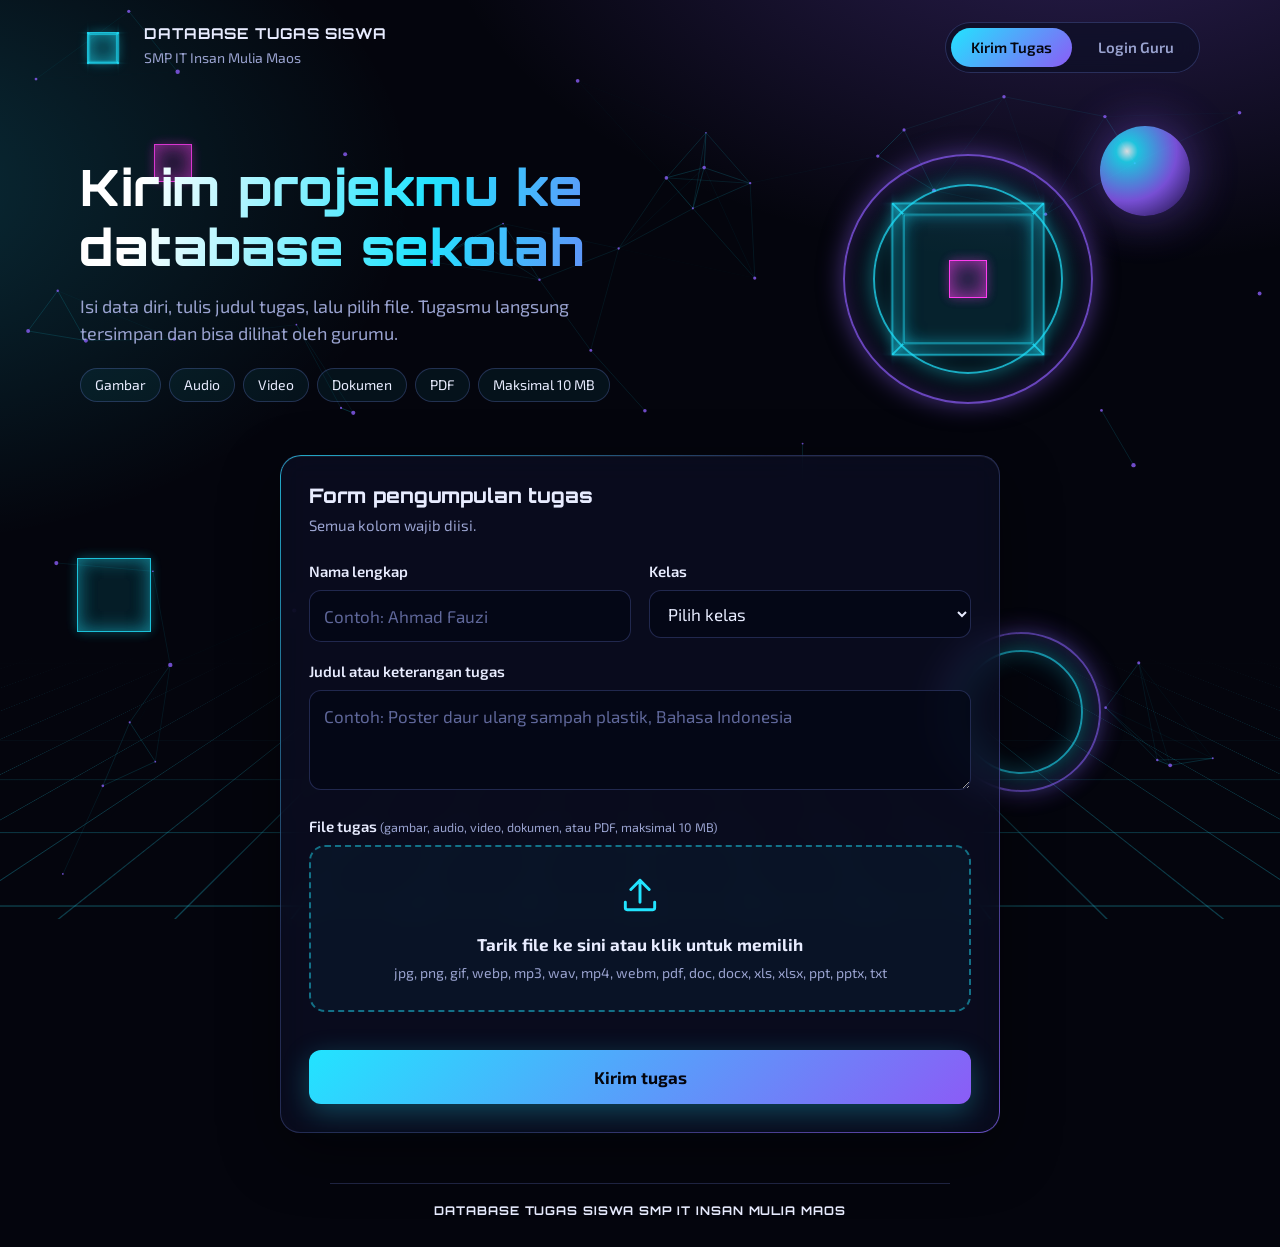
<file: index.html>
<!DOCTYPE html>
<html lang="id">
<head>
<meta charset="UTF-8">
<meta name="viewport" content="width=device-width, initial-scale=1">
<title>Kirim Tugas - Database Tugas Siswa SMP IT Insan Mulia Maos</title>
<meta name="description" content="Halaman pengumpulan tugas dan projek siswa SMP IT Insan Mulia Maos.">
<link rel="preconnect" href="https://fonts.googleapis.com">
<link rel="preconnect" href="https://fonts.gstatic.com" crossorigin>
<link href="https://fonts.googleapis.com/css2?family=Exo+2:wght@400;600;700&family=Orbitron:wght@600;800&display=swap" rel="stylesheet">
<link rel="stylesheet" href="style.css">
</head>
<body>
<div class="wrap">
  <header class="top">
    <a class="brand" href="index.html">
      <div class="logo"><div class="cube"><i></i><i></i><i></i><i></i><i></i><i></i></div></div>
      <div><b>DATABASE TUGAS SISWA</b><span>SMP IT Insan Mulia Maos</span></div>
    </a>
    <nav class="tabs" aria-label="Navigasi">
      <a href="index.html" class="on">Kirim Tugas</a>
      <a href="guru.html">Login Guru</a>
    </nav>
  </header>

  <section class="hero">
    <div>
      <h1>Kirim projekmu ke database sekolah</h1>
      <p>Isi data diri, tulis judul tugas, lalu pilih file. Tugasmu langsung tersimpan dan bisa dilihat oleh gurumu.</p>
      <div class="chips">
        <span class="chip">Gambar</span><span class="chip">Audio</span><span class="chip">Video</span>
        <span class="chip">Dokumen</span><span class="chip">PDF</span><span class="chip">Maksimal 10 MB</span>
      </div>
    </div>
    <div class="stage" aria-hidden="true">
      <div class="ring r1"></div><div class="ring r2"></div>
      <div class="cube s-lg"><i></i><i></i><i></i><i></i><i></i><i></i></div>
      <div class="orbit"><div class="cube s-sm alt"><i></i><i></i><i></i><i></i><i></i><i></i></div></div>
    </div>
  </section>

  <main class="glass" style="max-width:720px;margin:0 auto">
    <div id="formView">
      <h2>Form pengumpulan tugas</h2>
      <p class="sub">Semua kolom wajib diisi.</p>
      <div id="cfgWarn" class="notice hide">Server belum terhubung. Guru perlu mengisi <b>API_URL</b> di file <b>config.js</b>.</div>
      <form id="f" novalidate>
        <div class="row2">
          <div class="field">
            <label for="nama">Nama lengkap</label>
            <input type="text" id="nama" maxlength="80" autocomplete="name" placeholder="Contoh: Ahmad Fauzi" required>
          </div>
          <div class="field">
            <label for="kelas">Kelas</label>
            <select id="kelas" required>
              <option value="">Pilih kelas</option>
              <option value="7">Kelas 7</option>
              <option value="8">Kelas 8</option>
              <option value="9">Kelas 9</option>
            </select>
          </div>
        </div>
        <div class="field">
          <label for="judul">Judul atau keterangan tugas</label>
          <textarea id="judul" maxlength="300" placeholder="Contoh: Poster daur ulang sampah plastik, Bahasa Indonesia" required></textarea>
        </div>
        <div class="field">
          <label id="lblFile">File tugas <small>(gambar, audio, video, dokumen, atau PDF, maksimal 10 MB)</small></label>
          <div class="dropzone" id="drop" tabindex="0" role="button" aria-labelledby="lblFile">
            <svg viewBox="0 0 24 24" fill="none" stroke-width="1.6" stroke-linecap="round" stroke-linejoin="round"><path d="M12 16V4m0 0L7 9m5-5 5 5"/><path d="M4 16v3a1 1 0 0 0 1 1h14a1 1 0 0 0 1-1v-3"/></svg>
            <b>Tarik file ke sini atau klik untuk memilih</b>
            <span>jpg, png, gif, webp, mp3, wav, mp4, webm, pdf, doc, docx, xls, xlsx, ppt, pptx, txt</span>
          </div>
          <input type="file" id="file" class="hide" accept=".jpg,.jpeg,.png,.gif,.webp,.mp3,.wav,.ogg,.m4a,.aac,.mp4,.webm,.mov,.mkv,.pdf,.doc,.docx,.xls,.xlsx,.ppt,.pptx,.txt">
          <div class="fileinfo" id="fileInfo">
            <span class="tag" id="fiKind"></span>
            <span class="nm" id="fiName"></span>
            <span class="sz" id="fiSize"></span>
            <button type="button" class="x" id="fiClear" aria-label="Hapus file">&times;</button>
          </div>
        </div>
        <div class="progress" id="prog"><i id="progBar"></i></div>
        <div class="progtxt" id="progTxt"></div>
        <button type="submit" class="btn block" id="btnSend" style="margin-top:20px">Kirim tugas</button>
      </form>
    </div>

    <div id="doneView" class="success hide">
      <div class="tick"><svg viewBox="0 0 24 24" fill="none" stroke-width="2.4" stroke-linecap="round" stroke-linejoin="round"><path d="M5 12.5l4.5 4.5L19 7.5"/></svg></div>
      <h2>Tugas berhasil dikirim</h2>
      <p class="sub" id="doneTxt" style="margin-top:8px"></p>
      <button class="btn" id="btnAgain">Kirim tugas lain</button>
    </div>
  </main>

  <footer class="credit"><b>DATABASE TUGAS SISWA SMP IT INSAN MULIA MAOS</b></footer>
</div>

<script src="config.js"></script>
<script src="app.js"></script>
<script>
const MAX = CONFIG.MAX_MB * 1024 * 1024;
let chosen = null;
const fileInput = $("#file"), drop = $("#drop");

if (!apiReady()) $("#cfgWarn").classList.remove("hide");

function setFile(file) {
  if (!file) return;
  if (!isAllowed(file.name)) { toast("Jenis file tidak diizinkan. Pilih gambar, audio, video, dokumen, atau PDF.", "error"); return; }
  if (file.size > MAX) { toast(`Ukuran file ${fmtSize(file.size)}. Maksimal ${CONFIG.MAX_MB} MB.`, "error"); return; }
  chosen = file;
  $("#fiKind").textContent = KIND_LABEL[kindOf(file.name)];
  $("#fiName").textContent = file.name;
  $("#fiSize").textContent = fmtSize(file.size);
  $("#fileInfo").classList.add("on");
}
function clearFile() { chosen = null; fileInput.value = ""; $("#fileInfo").classList.remove("on"); }

drop.addEventListener("click", () => fileInput.click());
drop.addEventListener("keydown", e => { if (e.key === "Enter" || e.key === " ") { e.preventDefault(); fileInput.click(); } });
fileInput.addEventListener("change", () => setFile(fileInput.files[0]));
$("#fiClear").addEventListener("click", clearFile);
["dragenter", "dragover"].forEach(ev => drop.addEventListener(ev, e => { e.preventDefault(); drop.classList.add("drag"); }));
["dragleave", "drop"].forEach(ev => drop.addEventListener(ev, e => { e.preventDefault(); drop.classList.remove("drag"); }));
drop.addEventListener("drop", e => setFile(e.dataTransfer.files[0]));

function toBase64(file) {
  return new Promise((res, rej) => {
    const r = new FileReader();
    r.onload = () => res(String(r.result).split(",")[1]);
    r.onerror = () => rej(new Error("File tidak bisa dibaca"));
    r.readAsDataURL(file);
  });
}
async function sendUpload(payload) {
  let res;
  try {
    res = await fetch(CONFIG.API_URL, {
      method: "POST",
      headers: { "Content-Type": "text/plain;charset=utf-8" },
      body: JSON.stringify(payload)
    });
  } catch (e) {
    throw new Error("Koneksi gagal. Periksa internet, atau pastikan akses Web app di Apps Script diatur ke 'Siapa saja' (Anyone).");
  }
  if (!res.ok) throw new Error("Server menjawab dengan kode " + res.status);
  try { return await res.json(); }
  catch { throw new Error("Respons server tidak valid. Pastikan URL di config.js adalah URL Web app berakhiran /exec."); }
}

$("#f").addEventListener("submit", async e => {
  e.preventDefault();
  const nama = $("#nama").value.trim(), kelas = $("#kelas").value.trim(), judul = $("#judul").value.trim();
  if (!nama || !kelas || !judul) return toast("Lengkapi nama, pilih kelas, dan isi judul tugas.", "error");
  if (!chosen) return toast("Pilih file tugas terlebih dahulu.", "error");
  if (!apiReady()) return toast("Server belum terhubung. Hubungi guru.", "error");

  const btn = $("#btnSend");
  btn.disabled = true; btn.textContent = "Mengirim...";
  $("#prog").classList.add("on"); $("#progTxt").classList.add("on");
  $("#progBar").style.width = "3%"; $("#progTxt").textContent = "Menyiapkan file...";
  let pct = 3, tick = null;
  try {
    const data = await toBase64(chosen);
    $("#progTxt").textContent = "Mengunggah dan menyimpan ke database. Mohon tunggu, jangan tutup halaman.";
    tick = setInterval(() => { pct += (92 - pct) * 0.04; $("#progBar").style.width = pct.toFixed(1) + "%"; }, 300);
    const r = await sendUpload({
      action: "upload", nama, kelas, judul,
      fileName: chosen.name, mimeType: chosen.type || "application/octet-stream", data
    });
    clearInterval(tick); $("#progBar").style.width = "100%";
    if (!r.ok) throw new Error(r.error || "Gagal menyimpan tugas");
    $("#doneTxt").textContent = `${nama} (Kelas ${kelas}) - ${chosen.name}`;
    $("#formView").classList.add("hide"); $("#doneView").classList.remove("hide");
  } catch (err) {
    toast(err.message, "error");
  } finally {
    if (tick) clearInterval(tick);
    btn.disabled = false; btn.textContent = "Kirim tugas";
    $("#prog").classList.remove("on"); $("#progTxt").classList.remove("on");
  }
});

$("#btnAgain").addEventListener("click", () => {
  $("#f").reset(); clearFile();
  $("#doneView").classList.add("hide"); $("#formView").classList.remove("hide");
});
</script>
</body>
</html>
</file>
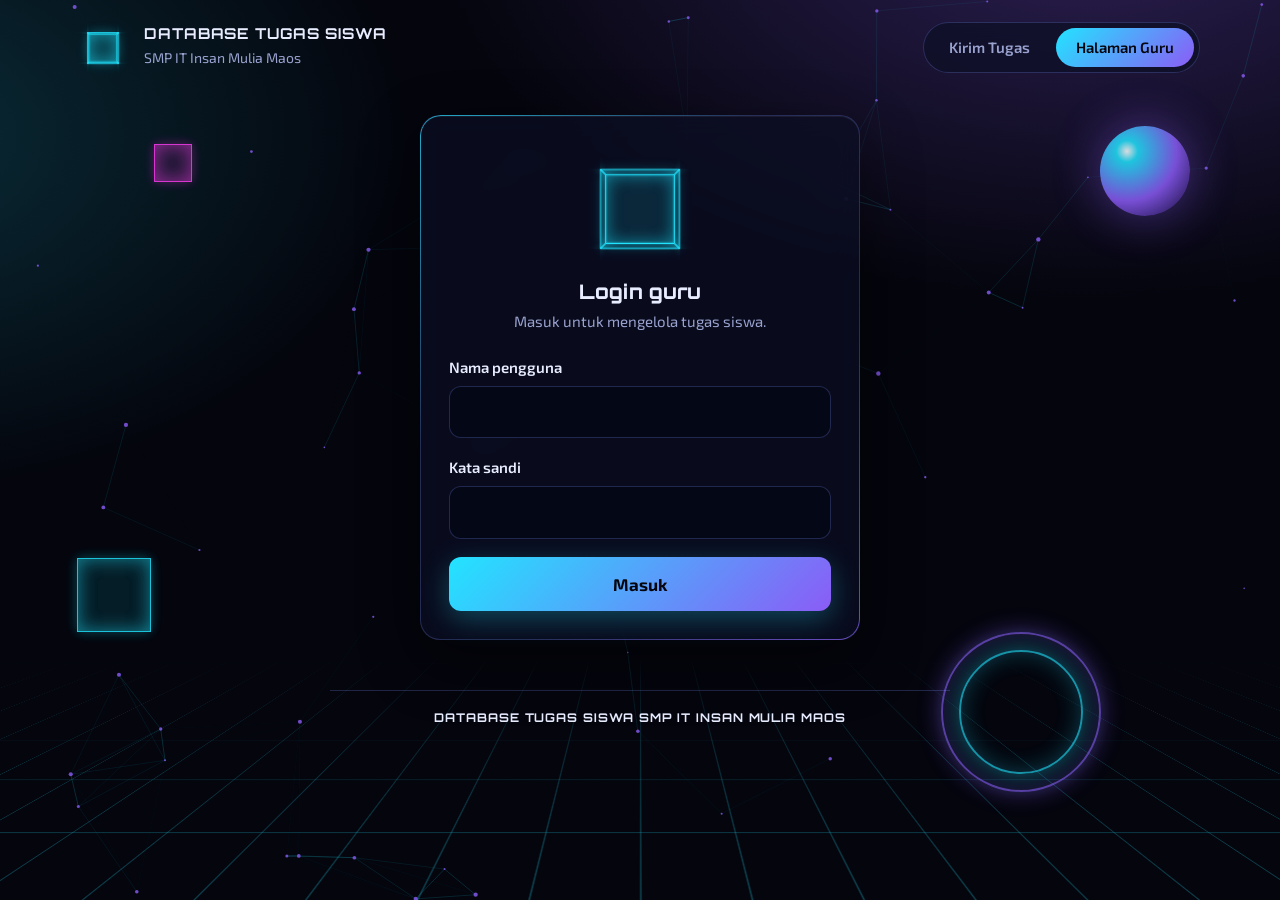
<file: guru.html>
<!DOCTYPE html>
<html lang="id">
<head>
<meta charset="UTF-8">
<meta name="viewport" content="width=device-width, initial-scale=1">
<meta name="robots" content="noindex,nofollow">
<title>Halaman Guru - Database Tugas Siswa SMP IT Insan Mulia Maos</title>
<link rel="preconnect" href="https://fonts.googleapis.com">
<link rel="preconnect" href="https://fonts.gstatic.com" crossorigin>
<link href="https://fonts.googleapis.com/css2?family=Exo+2:wght@400;600;700&family=Orbitron:wght@600;800&display=swap" rel="stylesheet">
<link rel="stylesheet" href="style.css">
<style id="pageStyle"></style>
<style>
.chipbar{display:flex;flex-wrap:wrap;gap:10px;margin-bottom:16px}
.kchip{font:inherit;font-weight:700;cursor:pointer;color:var(--text);background:rgba(4,6,20,.7);border:1px solid var(--line);
  border-radius:999px;padding:9px 20px;display:inline-flex;align-items:center;gap:10px;transition:.2s}
.kchip:hover{border-color:var(--cyan)}
.kchip span{font-family:var(--head);font-size:12px;padding:2px 9px;border-radius:99px;background:rgba(139,92,246,.25);color:var(--text)}
.kchip.on{background:linear-gradient(135deg,var(--cyan),var(--violet));color:#04050d;border-color:transparent;box-shadow:0 6px 22px rgba(34,228,255,.3)}
.kchip.on span{background:rgba(4,5,13,.25);color:#04050d}
</style>
</head>
<body>
<div class="wrap">
  <header class="top">
    <a class="brand" href="index.html">
      <div class="logo"><div class="cube"><i></i><i></i><i></i><i></i><i></i><i></i></div></div>
      <div><b>DATABASE TUGAS SISWA</b><span>SMP IT Insan Mulia Maos</span></div>
    </a>
    <nav class="tabs" aria-label="Navigasi">
      <a href="index.html">Kirim Tugas</a>
      <a href="guru.html" class="on">Halaman Guru</a>
    </nav>
  </header>

  <!-- ========== LOGIN ========== -->
  <section id="loginView" class="glass login-card">
    <div class="stage-sm" aria-hidden="true"><div class="cube s-md"><i></i><i></i><i></i><i></i><i></i><i></i></div></div>
    <h2>Login guru</h2>
    <p class="sub">Masuk untuk mengelola tugas siswa.</p>
    <form id="loginForm">
      <div class="field"><label for="u">Nama pengguna</label><input type="text" id="u" autocomplete="username" required></div>
      <div class="field"><label for="p">Kata sandi</label><input type="password" id="p" autocomplete="current-password" required></div>
      <button class="btn block" id="btnLogin" type="submit">Masuk</button>
    </form>
  </section>

  <!-- ========== DASHBOARD ========== -->
  <section id="dash" class="hide">
    <div class="stats">
      <div class="stat"><b id="stTotal">0</b><span>Total tugas</span></div>
      <div class="stat"><b id="stKelas">0</b><span>Kelas terdata</span></div>
      <div class="stat"><b id="stHari">0</b><span>Masuk hari ini</span></div>
      <div class="stat"><b id="stUkuran">0 MB</b><span>Total ukuran file</span></div>
    </div>

    <div class="glass" style="padding:20px">
      <div class="chipbar" id="kelasBar" role="group" aria-label="Filter kelas">
        <button type="button" class="kchip on" data-k="">Semua kelas <span id="c_all">0</span></button>
        <button type="button" class="kchip" data-k="7">Kelas 7 <span id="c_7">0</span></button>
        <button type="button" class="kchip" data-k="8">Kelas 8 <span id="c_8">0</span></button>
        <button type="button" class="kchip" data-k="9">Kelas 9 <span id="c_9">0</span></button>
      </div>
      <div class="toolbar">
        <input type="search" id="q" class="grow" placeholder="Cari nama, judul, atau nama file">
        <select id="fTipe" aria-label="Filter jenis file">
          <option value="">Semua jenis</option><option value="image">Gambar</option><option value="audio">Audio</option>
          <option value="video">Video</option><option value="pdf">PDF</option><option value="doc">Dokumen</option>
        </select>
        <button class="btn ghost" id="btnRefresh" title="Muat ulang data">Muat ulang</button>
        <button class="btn" id="btnPrint">
          <svg viewBox="0 0 24 24" fill="none" stroke="currentColor" stroke-width="2" stroke-linecap="round" stroke-linejoin="round"><path d="M6 9V3h12v6"/><rect x="6" y="14" width="12" height="7"/><path d="M6 18H4a2 2 0 0 1-2-2v-5a2 2 0 0 1 2-2h16a2 2 0 0 1 2 2v5a2 2 0 0 1-2 2h-2"/></svg>
          Cetak
        </button>
        <button class="btn danger" id="btnDelSel" disabled>Hapus terpilih</button>
        <button class="btn ghost" id="btnLogout">Keluar</button>
      </div>

      <div class="table-wrap">
        <table class="data">
          <thead><tr>
            <th style="width:36px"><input type="checkbox" id="chkAll" aria-label="Pilih semua"></th>
            <th>File</th><th>Nama siswa</th><th>Kelas</th><th>Judul / keterangan</th><th>Jenis</th><th>Ukuran</th><th>Waktu kirim</th><th>Aksi</th>
          </tr></thead>
          <tbody id="tbody"></tbody>
        </table>
        <div class="empty hide" id="empty">Belum ada tugas yang cocok. Tugas yang dikirim siswa akan muncul di sini.</div>
      </div>
      <p class="sub" style="margin:12px 0 0" id="countInfo"></p>
    </div>
  </section>

  <footer class="credit"><b>DATABASE TUGAS SISWA SMP IT INSAN MULIA MAOS</b></footer>
</div>

<!-- Modal lihat file -->
<div class="modal" id="mView" role="dialog" aria-modal="true" aria-labelledby="vTitle">
  <div class="box glass">
    <div class="modal-head"><h2 id="vTitle">Pratinjau</h2><button class="x" data-close aria-label="Tutup">&times;</button></div>
    <div id="vBody"></div>
    <div style="display:flex;gap:10px;margin-top:14px;flex-wrap:wrap" id="vActs"></div>
  </div>
</div>

<!-- Modal cetak -->
<div class="modal sm" id="mPrint" role="dialog" aria-modal="true" aria-labelledby="pTitle">
  <div class="box glass">
    <div class="modal-head"><h2 id="pTitle">Pengaturan cetak</h2><button class="x" data-close aria-label="Tutup">&times;</button></div>
    <div class="opt">
      <h3>Data yang dicetak</h3>
      <label><input type="radio" name="scope" value="filtered" checked> Sesuai tampilan saat ini <span id="cntFiltered" style="color:var(--muted)"></span></label>
      <label><input type="radio" name="scope" value="all"> Semua data <span id="cntAll" style="color:var(--muted)"></span></label>
      <label><input type="radio" name="scope" value="sel"> Hanya yang dicentang <span id="cntSel" style="color:var(--muted)"></span></label>
    </div>
    <div class="opt">
      <h3>Urutan</h3>
      <label><input type="radio" name="sort" value="kelas" checked> Kelas lalu nama siswa</label>
      <label><input type="radio" name="sort" value="new"> Terbaru di atas</label>
    </div>
    <div class="opt">
      <h3>Arah kertas</h3>
      <label><input type="radio" name="orient" value="landscape" checked> Mendatar (landscape)</label>
      <label><input type="radio" name="orient" value="portrait"> Tegak (portrait)</label>
    </div>
    <button class="btn block" id="btnDoPrint">Cetak sekarang</button>
  </div>
</div>

<!-- Area cetak (hanya tampil saat print) -->
<div id="printArea"></div>

<script src="config.js"></script>
<script src="app.js"></script>
<script>
let TOKEN = sessionStorage.getItem("tk") || "";
let ITEMS = [];
const SEL = new Set();

/* ---------- Panggilan API dengan token ---------- */
async function call(payload) {
  const r = await api({ ...payload, token: TOKEN });
  if (r && r.error === "AUTH") { logout(); throw new Error("Sesi berakhir. Silakan login lagi."); }
  if (!r.ok) throw new Error(r.error || "Terjadi kesalahan");
  return r;
}

/* ---------- Login / logout ---------- */
function showLogin() { $("#loginView").classList.remove("hide"); $("#dash").classList.add("hide"); }
function showDash() { $("#loginView").classList.add("hide"); $("#dash").classList.remove("hide"); loadData(); }
function logout() { TOKEN = ""; sessionStorage.removeItem("tk"); ITEMS = []; SEL.clear(); showLogin(); }

$("#loginForm").addEventListener("submit", async e => {
  e.preventDefault();
  const btn = $("#btnLogin"); btn.disabled = true; btn.textContent = "Memeriksa...";
  try {
    const r = await api({ action: "login", user: $("#u").value.trim(), pass: $("#p").value });
    if (!r.ok) throw new Error(r.error || "Login gagal");
    TOKEN = r.token; sessionStorage.setItem("tk", TOKEN);
    $("#p").value = "";
    showDash();
  } catch (err) { toast(err.message, "error"); }
  finally { btn.disabled = false; btn.textContent = "Masuk"; }
});
$("#btnLogout").addEventListener("click", logout);

/* ---------- Data ---------- */
async function loadData() {
  $("#tbody").innerHTML = "";
  $("#empty").textContent = "Memuat data...";
  $("#empty").classList.remove("hide");
  try {
    const r = await call({ action: "list" });
    ITEMS = r.items || [];
    SEL.clear();
    render();
  } catch (err) { toast(err.message, "error"); $("#empty").textContent = "Data gagal dimuat. Tekan Muat ulang."; }
}
const natural = (a, b) => String(a).localeCompare(String(b), "id", { numeric: true, sensitivity: "base" });

let KELAS = "";
const kelasKey = k => { const m = String(k || "").match(/[789]/); return m ? m[0] : ""; };
const kelasLabel = k => /^[789]$/.test(String(k)) ? "Kelas " + k : String(k || "-");

function filtered() {
  const q = $("#q").value.trim().toLowerCase(), t = $("#fTipe").value;
  return ITEMS.filter(i =>
    (!KELAS || kelasKey(i.kelas) === KELAS) && (!t || kindOf(i.namaFile) === t) &&
    (!q || `${i.nama} ${i.judul} ${i.namaFile} ${i.kelas}`.toLowerCase().includes(q)));
}
function render() {
  const list = filtered();
  const today = new Date(); const pad = n => String(n).padStart(2, "0");
  const ymd = `${today.getFullYear()}-${pad(today.getMonth() + 1)}-${pad(today.getDate())}`;
  $("#c_all").textContent = ITEMS.length;
  ["7", "8", "9"].forEach(k => $("#c_" + k).textContent = ITEMS.filter(i => kelasKey(i.kelas) === k).length);
  $("#stTotal").textContent = ITEMS.length;
  $("#stKelas").textContent = new Set(ITEMS.map(i => i.kelas)).size;
  $("#stHari").textContent = ITEMS.filter(i => String(i.waktu).startsWith(ymd)).length;
  $("#stUkuran").textContent = fmtSize(ITEMS.reduce((s, i) => s + Number(i.ukuran || 0), 0));

  $("#tbody").innerHTML = list.map(i => {
    const kind = kindOf(i.namaFile), u = driveUrls(i.fileId);
    const th = kind === "image"
      ? `<img class="thumb" loading="lazy" referrerpolicy="no-referrer" src="${u.thumb}" alt="" onerror="this.replaceWith(Object.assign(document.createElement('div'),{className:'thumb image',textContent:'IMG'}))">`
      : `<div class="thumb ${kind}">${KIND_SHORT[kind]}</div>`;
    return `<tr data-id="${esc(i.id)}">
      <td><input type="checkbox" class="rowchk" ${SEL.has(i.id) ? "checked" : ""} aria-label="Pilih"></td>
      <td>${th}</td>
      <td><b>${esc(i.nama)}</b></td>
      <td><span class="tag">${esc(kelasLabel(i.kelas))}</span></td>
      <td class="ttl"><div title="${esc(i.judul)}">${esc(i.judul)}</div><small style="color:var(--muted)">${esc(i.namaFile)}</small></td>
      <td>${KIND_LABEL[kind]}</td>
      <td>${fmtSize(i.ukuran)}</td>
      <td style="white-space:nowrap">${fmtWaktu(i.waktu)}</td>
      <td><div class="acts">
        <button class="btn ghost sm" data-act="view">Lihat</button>
        <button class="btn ghost sm" data-act="dl">Unduh</button>
        <button class="btn danger sm" data-act="del">Hapus</button>
      </div></td></tr>`;
  }).join("");
  $("#empty").textContent = "Belum ada tugas yang cocok. Tugas yang dikirim siswa akan muncul di sini.";
  $("#empty").classList.toggle("hide", list.length > 0);
  $("#countInfo").textContent = `Menampilkan ${list.length} dari ${ITEMS.length} tugas.`;
  $("#chkAll").checked = list.length > 0 && list.every(i => SEL.has(i.id));
  $("#btnDelSel").disabled = SEL.size === 0;
  $("#btnDelSel").textContent = SEL.size ? `Hapus terpilih (${SEL.size})` : "Hapus terpilih";
}
["input", "change"].forEach(ev => {
  $("#q").addEventListener(ev, render); $("#fTipe").addEventListener(ev, render);
});
$("#btnRefresh").addEventListener("click", loadData);
$("#kelasBar").addEventListener("click", e => {
  const b = e.target.closest(".kchip"); if (!b) return;
  KELAS = b.dataset.k;
  $$(".kchip").forEach(x => x.classList.toggle("on", x === b));
  render();
});

$("#chkAll").addEventListener("change", e => {
  filtered().forEach(i => e.target.checked ? SEL.add(i.id) : SEL.delete(i.id)); render();
});
$("#tbody").addEventListener("change", e => {
  if (!e.target.classList.contains("rowchk")) return;
  const id = e.target.closest("tr").dataset.id;
  e.target.checked ? SEL.add(id) : SEL.delete(id); render();
});
$("#tbody").addEventListener("click", e => {
  const b = e.target.closest("[data-act]"); if (!b) return;
  const item = ITEMS.find(i => i.id === b.closest("tr").dataset.id); if (!item) return;
  if (b.dataset.act === "view") openView(item);
  if (b.dataset.act === "dl") downloadItem(item, b);
  if (b.dataset.act === "del") removeItems([item]);
});

/* ---------- Hapus ---------- */
async function removeItems(items) {
  const msg = items.length === 1
    ? `Hapus tugas "${items[0].judul}" milik ${items[0].nama}?\nFile di Google Drive juga akan dihapus.`
    : `Hapus ${items.length} tugas terpilih?\nFile di Google Drive juga akan dihapus.`;
  if (!confirm(msg)) return;
  let ok = 0;
  for (const it of items) {
    try { await call({ action: "delete", id: it.id }); ITEMS = ITEMS.filter(x => x.id !== it.id); SEL.delete(it.id); ok++; }
    catch (err) { toast(err.message, "error"); break; }
  }
  if (ok) toast(`${ok} tugas dihapus.`, "ok");
  render();
}
$("#btnDelSel").addEventListener("click", () => removeItems(ITEMS.filter(i => SEL.has(i.id))));

/* ---------- Pratinjau & unduh (file diambil lewat server, tanpa link publik) ---------- */
let currentUrl = null;
function revokeCurrent() { if (currentUrl) { URL.revokeObjectURL(currentUrl); currentUrl = null; } }

async function fetchFileBlob(item) {
  const r = await call({ action: "file", id: item.id });
  const bin = atob(r.data), arr = new Uint8Array(bin.length);
  for (let i = 0; i < bin.length; i++) arr[i] = bin.charCodeAt(i);
  return new Blob([arr], { type: r.mime || "application/octet-stream" });
}
function saveBlob(blob, name) {
  const url = URL.createObjectURL(blob);
  const a = document.createElement("a");
  a.href = url; a.download = name; document.body.appendChild(a); a.click(); a.remove();
  setTimeout(() => URL.revokeObjectURL(url), 4000);
}
async function downloadItem(item, btn) {
  const old = btn.textContent; btn.disabled = true; btn.textContent = "Memuat...";
  try { saveBlob(await fetchFileBlob(item), item.namaFile); }
  catch (err) { toast(err.message, "error"); }
  finally { btn.disabled = false; btn.textContent = old; }
}
async function openView(i) {
  const kind = kindOf(i.namaFile), ext = extOf(i.namaFile);
  $("#vTitle").textContent = `${i.nama} - ${kelasLabel(i.kelas)}`;
  $("#vBody").innerHTML = `<p style="margin-bottom:12px">${esc(i.judul)}</p><div id="vMedia" class="empty">Memuat file...</div>`;
  $("#vActs").innerHTML = `<button class="btn sm" id="vDl">Unduh file</button>`;
  openModal("#mView");
  let blob;
  try { blob = await fetchFileBlob(i); }
  catch (err) { $("#vMedia").textContent = "File gagal dimuat: " + err.message; return; }
  if (!$("#mView").classList.contains("open")) return;   // modal sudah ditutup
  revokeCurrent(); currentUrl = URL.createObjectURL(blob);
  const holder = $("#vMedia"); if (!holder) return;
  holder.className = "";
  if (kind === "image") holder.innerHTML = `<img class="viewer" src="${currentUrl}" alt="">`;
  else if (kind === "audio") holder.innerHTML = `<audio controls style="width:100%" src="${currentUrl}"></audio>`;
  else if (kind === "video") holder.innerHTML = `<video class="viewer" controls src="${currentUrl}"></video>`;
  else if (kind === "pdf" || ext === "txt") holder.innerHTML = `<iframe class="viewer" src="${currentUrl}" title="Pratinjau file"></iframe>`;
  else holder.innerHTML = `<div class="empty">File ${esc(ext.toUpperCase())} tidak bisa dipratinjau di browser. Silakan unduh untuk membukanya.</div>`;
  $("#vDl").onclick = () => saveBlob(blob, i.namaFile);
}

/* ---------- Modal ---------- */
function openModal(sel) { $(sel).classList.add("open"); }
function closeModals() { $$(".modal.open").forEach(m => m.classList.remove("open")); $("#vBody").innerHTML = ""; revokeCurrent(); }
$$("[data-close]").forEach(b => b.addEventListener("click", closeModals));
$$(".modal").forEach(m => m.addEventListener("click", e => { if (e.target === m) closeModals(); }));
document.addEventListener("keydown", e => { if (e.key === "Escape") closeModals(); });

/* ---------- Cetak ---------- */
$("#btnPrint").addEventListener("click", () => {
  $("#cntFiltered").textContent = `(${filtered().length})`;
  $("#cntAll").textContent = `(${ITEMS.length})`;
  $("#cntSel").textContent = `(${SEL.size})`;
  if (SEL.size && !$('input[name=scope]:checked').dataset.touched) $('input[name=scope][value=sel]').checked = true;
  openModal("#mPrint");
});
$$('input[name=scope]').forEach(r => r.addEventListener("change", () => r.dataset.touched = 1));

$("#btnDoPrint").addEventListener("click", () => {
  const val = n => $(`input[name=${n}]:checked`).value;
  const scope = val("scope"), orient = val("orient"), sort = val("sort");
  let list = scope === "all" ? [...ITEMS] : scope === "sel" ? ITEMS.filter(i => SEL.has(i.id)) : filtered();
  if (!list.length) return toast("Tidak ada data untuk dicetak.", "error");
  list.sort(sort === "new"
    ? (a, b) => String(b.waktu).localeCompare(String(a.waktu))
    : (a, b) => natural(a.kelas, b.kelas) || natural(a.nama, b.nama));

  const rows = list.map((i, n) => `<tr>
    <td>${n + 1}</td><td>${esc(i.nama)}</td><td>${esc(kelasLabel(i.kelas))}</td><td>${esc(i.judul)}</td>
    <td>${esc(i.namaFile)}</td><td>${KIND_LABEL[kindOf(i.namaFile)]}</td><td>${fmtSize(i.ukuran)}</td><td>${fmtWaktu(i.waktu)}</td></tr>`).join("");

  const kelasInfo = scope === "filtered" && KELAS ? esc(kelasLabel(KELAS)) : "Semua kelas";
  const now = new Date().toLocaleString("id-ID", { dateStyle: "long", timeStyle: "short" });

  $("#printArea").innerHTML = `
    <div class="ph"><h1>${esc(CONFIG.JUDUL)}</h1><h2>${esc(CONFIG.NAMA_SEKOLAH)}</h2></div>
    <div class="meta"><span>${kelasInfo} &nbsp;|&nbsp; Jumlah tugas: ${list.length}</span><span>Dicetak: ${esc(now)}</span></div>
    <table><thead><tr><th>No</th><th>Nama siswa</th><th>Kelas</th><th>Judul / keterangan</th><th>Nama file</th><th>Jenis</th><th>Ukuran</th><th>Waktu kirim</th></tr></thead>
    <tbody>${rows}</tbody></table>
    <div class="sign"><div>Mengetahui,<br>Guru<div class="ln"></div>(................................)</div></div>
    <div class="pf">${esc(CONFIG.CREDIT)}</div>`;
  $("#pageStyle").textContent = `@page{size:A4 ${orient};margin:12mm}`;
  closeModals();
  setTimeout(() => window.print(), 200);
});

/* ---------- Mulai ---------- */
if (TOKEN) showDash(); else showLogin();
</script>
</body>
</html>
</file>
<file: style.css>
/* ============================================================
   DATABASE TUGAS SISWA SMP IT INSAN MULIA MAOS
   Tema: internet • AI • futuristik • bentuk 3D
   ============================================================ */
:root{
  --bg:#04050d; --cyan:#22e4ff; --violet:#8b5cf6; --pink:#ff3df0;
  --text:#e8ecff; --muted:#9aa3d0; --line:rgba(125,145,255,.24);
  --glass:rgba(12,16,38,.68); --danger:#ff5d7a; --ok:#35f2a1;
  --head:'Orbitron',system-ui,sans-serif; --body:'Exo 2','Segoe UI',system-ui,sans-serif;
}
*{box-sizing:border-box;margin:0;padding:0}
html{scroll-behavior:smooth}
body{
  font-family:var(--body);font-size:17px;line-height:1.55;color:var(--text);min-height:100vh;
  background:
    radial-gradient(1100px 650px at 85% -10%,rgba(139,92,246,.30),transparent 60%),
    radial-gradient(900px 600px at -10% 15%,rgba(34,228,255,.18),transparent 60%),
    var(--bg);
  overflow-x:hidden;
}
a{color:var(--cyan)}
:focus-visible{outline:2px solid var(--cyan);outline-offset:3px;border-radius:6px}

/* ---------- Latar ---------- */
#net{position:fixed;inset:0;z-index:-3}
.grid-floor{
  position:fixed;left:-50%;right:-50%;bottom:-8vh;height:58vh;z-index:-2;pointer-events:none;
  background-image:linear-gradient(rgba(34,228,255,.28) 1px,transparent 1px),linear-gradient(90deg,rgba(34,228,255,.28) 1px,transparent 1px);
  background-size:64px 64px;transform:perspective(520px) rotateX(64deg);
  -webkit-mask-image:linear-gradient(to top,#000,transparent 80%);mask-image:linear-gradient(to top,#000,transparent 80%);
  animation:gridMove 5s linear infinite;
}
@keyframes gridMove{to{background-position:0 64px}}
.shapes{position:fixed;inset:0;z-index:-1;pointer-events:none;overflow:hidden;perspective:900px;
  transform:translate(calc(var(--mx,0)*-18px),calc(var(--my,0)*-18px));transition:transform .25s ease-out}
.sh{position:absolute;opacity:.85}
.sh1{left:6%;top:62%}.sh2{right:7%;top:14%}.sh3{right:14%;bottom:12%;width:160px;height:160px}.sh4{left:12%;top:16%}
.sphere{width:90px;height:90px;border-radius:50%;
  background:radial-gradient(circle at 30% 28%,#fff 0,var(--cyan) 12%,var(--violet) 55%,#150b3a 100%);
  box-shadow:0 0 50px rgba(139,92,246,.55);animation:floaty 7s ease-in-out infinite}
@keyframes floaty{50%{transform:translateY(-22px)}}

/* ---------- Kubus 3D ---------- */
.cube{--s:60px;--h:calc(var(--s)/2);width:var(--s);height:var(--s);position:relative;transform-style:preserve-3d;
  animation:spin 14s linear infinite}
.cube i{position:absolute;inset:0;border:1.5px solid var(--cyan);background:rgba(34,228,255,.07);
  box-shadow:inset 0 0 18px rgba(34,228,255,.35),0 0 12px rgba(34,228,255,.2)}
.cube i:nth-child(1){transform:translateZ(var(--h))}
.cube i:nth-child(2){transform:rotateY(180deg) translateZ(var(--h))}
.cube i:nth-child(3){transform:rotateY(90deg) translateZ(var(--h))}
.cube i:nth-child(4){transform:rotateY(-90deg) translateZ(var(--h))}
.cube i:nth-child(5){transform:rotateX(90deg) translateZ(var(--h))}
.cube i:nth-child(6){transform:rotateX(-90deg) translateZ(var(--h))}
.cube.s-sm{--s:38px}.cube.s-md{--s:74px}.cube.s-lg{--s:140px}
.cube.alt i{border-color:var(--pink);background:rgba(255,61,240,.07);box-shadow:inset 0 0 18px rgba(255,61,240,.35),0 0 12px rgba(255,61,240,.2)}
@keyframes spin{from{transform:rotateX(-24deg) rotateY(0) rotateZ(8deg)}to{transform:rotateX(-24deg) rotateY(360deg) rotateZ(8deg)}}
.ring{position:absolute;inset:0;border-radius:50%;border:2px solid rgba(139,92,246,.75);
  box-shadow:0 0 24px rgba(139,92,246,.5),inset 0 0 24px rgba(139,92,246,.3);animation:ringA 9s linear infinite}
.ring.r2{inset:18px;border-color:rgba(34,228,255,.75);box-shadow:0 0 24px rgba(34,228,255,.5),inset 0 0 24px rgba(34,228,255,.3);animation:ringB 7s linear infinite}
@keyframes ringA{from{transform:rotateX(70deg) rotateZ(0)}to{transform:rotateX(70deg) rotateZ(360deg)}}
@keyframes ringB{from{transform:rotateY(70deg) rotateZ(0)}to{transform:rotateY(70deg) rotateZ(-360deg)}}

/* ---------- Layout ---------- */
.wrap{width:min(1120px,100% - 40px);margin-inline:auto}
header.top{display:flex;align-items:center;justify-content:space-between;gap:16px;padding:22px 0;flex-wrap:wrap}
.brand{display:flex;align-items:center;gap:18px;text-decoration:none;color:var(--text)}
.brand .logo{width:46px;height:46px;display:grid;place-items:center;perspective:300px}
.brand .logo .cube{--s:30px}
.brand b{font-family:var(--head);font-size:15px;letter-spacing:.06em;display:block;line-height:1.2}
.brand span{font-size:14px;color:var(--muted)}
nav.tabs{display:flex;gap:6px;padding:5px;border:1px solid var(--line);border-radius:999px;background:var(--glass);backdrop-filter:blur(10px)}
nav.tabs a{padding:8px 20px;border-radius:999px;text-decoration:none;color:var(--muted);font-weight:600;font-size:15px;transition:.2s}
nav.tabs a:hover{color:var(--text)}
nav.tabs a.on{background:linear-gradient(135deg,var(--cyan),var(--violet));color:#04050d}

h1,h2,h3{font-family:var(--head);font-weight:800;line-height:1.2}
.hero{display:grid;grid-template-columns:1.15fr .85fr;gap:30px;align-items:center;padding:34px 0 26px}
.hero h1{font-size:clamp(28px,4.4vw,50px);letter-spacing:.01em;
  background:linear-gradient(100deg,#fff 10%,var(--cyan) 55%,var(--violet));-webkit-background-clip:text;background-clip:text;color:transparent}
.hero p{margin-top:16px;color:var(--muted);max-width:52ch;font-size:18px}
.chips{display:flex;flex-wrap:wrap;gap:8px;margin-top:20px}
.chip{border:1px solid var(--line);border-radius:999px;padding:5px 14px;font-size:14px;color:var(--text);background:rgba(34,228,255,.06)}
.stage{height:300px;position:relative;display:grid;place-items:center;perspective:850px}
.stage .ring{inset:auto;width:250px;height:250px}
.stage .ring.r2{width:190px;height:190px}
.stage .orbit{position:absolute;animation:orbit 9s linear infinite}
@keyframes orbit{from{transform:rotate(0) translateX(120px) rotate(0)}to{transform:rotate(360deg) translateX(120px) rotate(-360deg)}}

/* ---------- Kartu kaca ---------- */
.glass{position:relative;background:var(--glass);backdrop-filter:blur(14px);-webkit-backdrop-filter:blur(14px);
  border:1px solid var(--line);border-radius:20px;padding:28px;
  box-shadow:0 20px 60px rgba(0,0,0,.45),inset 0 1px 0 rgba(255,255,255,.06)}
.glass::before{content:"";position:absolute;inset:-1px;border-radius:21px;padding:1px;pointer-events:none;
  background:linear-gradient(135deg,rgba(34,228,255,.7),transparent 35%,transparent 65%,rgba(139,92,246,.7));
  -webkit-mask:linear-gradient(#000 0 0) content-box,linear-gradient(#000 0 0);-webkit-mask-composite:xor;mask-composite:exclude}
.glass h2{font-size:20px;margin-bottom:6px}
.sub{color:var(--muted);font-size:15px;margin-bottom:22px}

/* ---------- Form ---------- */
.row2{display:grid;grid-template-columns:1fr 1fr;gap:18px}
.field{margin-bottom:18px}
.field label{display:block;font-weight:600;font-size:15px;margin-bottom:7px}
.field small{color:var(--muted);font-weight:400}
input[type=text],input[type=password],input[type=search],select,textarea{
  width:100%;font:inherit;color:var(--text);background:rgba(4,6,20,.7);border:1px solid var(--line);border-radius:12px;
  padding:12px 14px;transition:border-color .2s,box-shadow .2s}
textarea{min-height:100px;resize:vertical}
select option{background:#0a0d1f}
input::placeholder,textarea::placeholder{color:#5f679a}
input:focus,select:focus,textarea:focus{outline:none;border-color:var(--cyan);box-shadow:0 0 0 3px rgba(34,228,255,.18)}

.dropzone{border:2px dashed rgba(34,228,255,.45);border-radius:16px;padding:26px 18px;text-align:center;cursor:pointer;
  background:rgba(34,228,255,.04);transition:.2s}
.dropzone:hover,.dropzone.drag{background:rgba(34,228,255,.1);border-color:var(--cyan);box-shadow:0 0 30px rgba(34,228,255,.2)}
.dropzone svg{width:44px;height:44px;stroke:var(--cyan);margin-bottom:8px}
.dropzone b{display:block;font-size:17px}
.dropzone span{color:var(--muted);font-size:14px}
.fileinfo{display:none;align-items:center;gap:12px;margin-top:12px;padding:12px 14px;border:1px solid var(--line);border-radius:12px;background:rgba(53,242,161,.06)}
.fileinfo.on{display:flex}
.fileinfo .nm{flex:1;min-width:0;overflow:hidden;text-overflow:ellipsis;white-space:nowrap;font-weight:600}
.fileinfo .sz{color:var(--muted);font-size:14px}
.x{background:none;border:none;color:var(--muted);font-size:22px;cursor:pointer;line-height:1;padding:2px 6px}
.x:hover{color:var(--danger)}

.progress{height:10px;border-radius:99px;background:rgba(255,255,255,.08);overflow:hidden;margin-top:18px;display:none}
.progress.on{display:block}
.progress i{display:block;height:100%;width:0;background:linear-gradient(90deg,var(--cyan),var(--violet),var(--pink));transition:width .2s;box-shadow:0 0 14px var(--cyan)}
.progtxt{display:none;margin-top:8px;font-size:14px;color:var(--muted)}
.progtxt.on{display:block}

.btn{font:inherit;font-weight:700;border:none;border-radius:12px;padding:12px 24px;cursor:pointer;color:#04050d;
  background:linear-gradient(135deg,var(--cyan),var(--violet));box-shadow:0 8px 28px rgba(34,228,255,.28);transition:transform .15s,box-shadow .2s,opacity .2s;
  display:inline-flex;align-items:center;justify-content:center;gap:8px;text-decoration:none}
.btn:hover{transform:translateY(-2px);box-shadow:0 12px 34px rgba(139,92,246,.45)}
.btn:disabled{opacity:.5;cursor:not-allowed;transform:none}
.btn.block{width:100%;padding:14px;font-size:17px}
.btn.ghost{background:transparent;color:var(--text);border:1px solid var(--line);box-shadow:none}
.btn.ghost:hover{border-color:var(--cyan);color:var(--cyan);box-shadow:0 0 20px rgba(34,228,255,.2)}
.btn.danger{background:transparent;color:var(--danger);border:1px solid rgba(255,93,122,.5);box-shadow:none}
.btn.danger:hover{background:rgba(255,93,122,.12);box-shadow:none}
.btn.sm{padding:6px 12px;font-size:14px;border-radius:9px}
.btn svg{width:18px;height:18px}

.notice{padding:12px 16px;border-radius:12px;border:1px solid rgba(255,93,122,.5);background:rgba(255,93,122,.1);margin-bottom:18px;font-size:15px}
.success{text-align:center;padding:10px 0}
.success .tick{width:84px;height:84px;margin:0 auto 14px;border-radius:50%;display:grid;place-items:center;
  border:2px solid var(--ok);box-shadow:0 0 40px rgba(53,242,161,.4);animation:pop .5s cubic-bezier(.2,1.6,.4,1)}
.success .tick svg{width:42px;height:42px;stroke:var(--ok)}
@keyframes pop{from{transform:scale(.3);opacity:0}}
.success h2{font-size:22px}

/* ---------- Login guru ---------- */
.login-card{width:min(440px,100%);margin:20px auto 40px;text-align:center}
.login-card .stage-sm{height:130px;display:grid;place-items:center;perspective:500px;margin-bottom:6px}
.login-card .field{text-align:left}

/* ---------- Dashboard guru ---------- */
.stats{display:grid;grid-template-columns:repeat(4,1fr);gap:14px;margin-bottom:18px}
.stat{padding:18px 20px;border:1px solid var(--line);border-radius:16px;background:var(--glass);backdrop-filter:blur(10px)}
.stat b{font-family:var(--head);font-size:26px;display:block;color:var(--cyan)}
.stat span{color:var(--muted);font-size:14px}
.toolbar{display:flex;flex-wrap:wrap;gap:10px;align-items:center;margin-bottom:16px}
.toolbar .grow{flex:1;min-width:200px}
.toolbar select{width:auto;min-width:130px}
.table-wrap{overflow:auto;border:1px solid var(--line);border-radius:14px;max-height:68vh}
table.data{width:100%;border-collapse:collapse;min-width:860px}
table.data th{position:sticky;top:0;background:#0b0f26;text-align:left;font-family:var(--head);font-size:11.5px;letter-spacing:.06em;
  color:var(--cyan);padding:12px 12px;border-bottom:1px solid var(--line);white-space:nowrap;z-index:1}
table.data td{padding:10px 12px;border-bottom:1px solid rgba(125,145,255,.12);vertical-align:middle;font-size:15px}
table.data tr:hover td{background:rgba(34,228,255,.05)}
td.ttl{max-width:280px}
td.ttl div{display:-webkit-box;-webkit-line-clamp:2;-webkit-box-orient:vertical;overflow:hidden}
.thumb{width:48px;height:48px;border-radius:10px;object-fit:cover;border:1px solid var(--line);display:grid;place-items:center;
  font-family:var(--head);font-size:11px;font-weight:700;background:rgba(139,92,246,.15);color:var(--violet)}
.thumb.audio{color:var(--pink);background:rgba(255,61,240,.12)}.thumb.video{color:var(--cyan);background:rgba(34,228,255,.12)}
.thumb.pdf{color:var(--danger);background:rgba(255,93,122,.12)}
.acts{display:flex;gap:6px;white-space:nowrap}
.empty{padding:50px 20px;text-align:center;color:var(--muted)}
input[type=checkbox]{width:18px;height:18px;accent-color:var(--cyan);cursor:pointer}
.tag{display:inline-block;padding:2px 10px;border-radius:99px;font-size:13px;border:1px solid var(--line);background:rgba(139,92,246,.12)}

/* ---------- Modal ---------- */
.modal{position:fixed;inset:0;z-index:60;display:none;place-items:center;padding:20px;background:rgba(2,3,10,.82);backdrop-filter:blur(6px)}
.modal.open{display:grid}
.modal .box{width:min(900px,100%);max-height:92vh;overflow:auto;animation:pop2 .25s ease}
@keyframes pop2{from{transform:translateY(14px) scale(.97);opacity:0}}
.modal.sm .box{width:min(480px,100%)}
.modal-head{display:flex;align-items:center;justify-content:space-between;gap:10px;margin-bottom:14px}
.modal-head h2{margin:0;font-size:18px}
.viewer{width:100%;height:min(66vh,560px);border:1px solid var(--line);border-radius:12px;background:#000;display:block;object-fit:contain}
.opt{display:flex;flex-direction:column;gap:8px;margin-bottom:18px}
.opt h3{font-size:14px;color:var(--cyan);margin-bottom:2px}
.opt label{display:flex;gap:10px;align-items:center;cursor:pointer;padding:9px 12px;border:1px solid var(--line);border-radius:10px;font-size:15px}
.opt label:hover{border-color:var(--cyan)}
.opt input[type=radio]{accent-color:var(--cyan);width:17px;height:17px}

/* ---------- Footer & toast ---------- */
footer.credit{margin:50px auto 26px;text-align:center;color:var(--muted);font-size:13px}
footer.credit b{display:block;font-family:var(--head);letter-spacing:.08em;font-size:12px;color:var(--text);
  padding-top:18px;border-top:1px solid var(--line);width:min(620px,100%);margin:0 auto}
#toasts{position:fixed;right:18px;bottom:18px;display:flex;flex-direction:column;gap:10px;z-index:90}
.toast{padding:12px 18px;border-radius:12px;background:#0d1230;border:1px solid var(--cyan);box-shadow:0 10px 30px rgba(0,0,0,.5);max-width:340px;font-size:15px;transition:.3s}
.toast.error{border-color:var(--danger)}.toast.ok{border-color:var(--ok)}
.toast.out{opacity:0;transform:translateX(20px)}
.hide{display:none!important}

@media (max-width:860px){
  .hero{grid-template-columns:1fr}.stage{height:220px;order:-1}
  .stage .ring{width:190px;height:190px}.stage .ring.r2{width:140px;height:140px}
  .cube.s-lg{--s:100px}
  @keyframes orbit{from{transform:rotate(0) translateX(90px) rotate(0)}to{transform:rotate(360deg) translateX(90px) rotate(-360deg)}}
  .stats{grid-template-columns:repeat(2,1fr)}
  .sh3,.sh4{display:none}
}
@media (max-width:560px){
  .row2{grid-template-columns:1fr;gap:0}
  .glass{padding:20px}
  header.top{justify-content:center}
}
@media (prefers-reduced-motion:reduce){
  *,*::before,*::after{animation:none!important;transition:none!important}
}

/* ---------- Area cetak ---------- */
#printArea{display:none}
@media print{
  html,body{background:#fff!important}
  body{color:#000!important;font-size:11.5px;font-family:Arial,Helvetica,sans-serif}
  body>*:not(#printArea){display:none!important}
  #printArea{display:block!important}
  #printArea .ph{text-align:center;border-bottom:3px double #000;padding-bottom:8px;margin-bottom:10px}
  #printArea .ph h1{font-family:Arial,sans-serif;font-size:18px;color:#000;-webkit-text-fill-color:#000;background:none;letter-spacing:.5px}
  #printArea .ph h2{font-size:13px;font-family:Arial,sans-serif;margin-top:2px;font-weight:600}
  #printArea .meta{display:flex;justify-content:space-between;margin-bottom:8px;font-size:11px}
  #printArea table{width:100%;border-collapse:collapse}
  #printArea th,#printArea td{border:1px solid #000;padding:5px 6px;text-align:left;vertical-align:top;color:#000}
  #printArea th{background:#e8e8e8!important;-webkit-print-color-adjust:exact;print-color-adjust:exact}
  #printArea tr{page-break-inside:avoid}
  #printArea .sign{margin-top:28px;display:flex;justify-content:flex-end}
  #printArea .sign div{width:200px;text-align:center}
  #printArea .sign .ln{height:60px}
  #printArea .pf{margin-top:18px;text-align:center;font-size:10px;border-top:1px solid #000;padding-top:5px}
}
</file>
